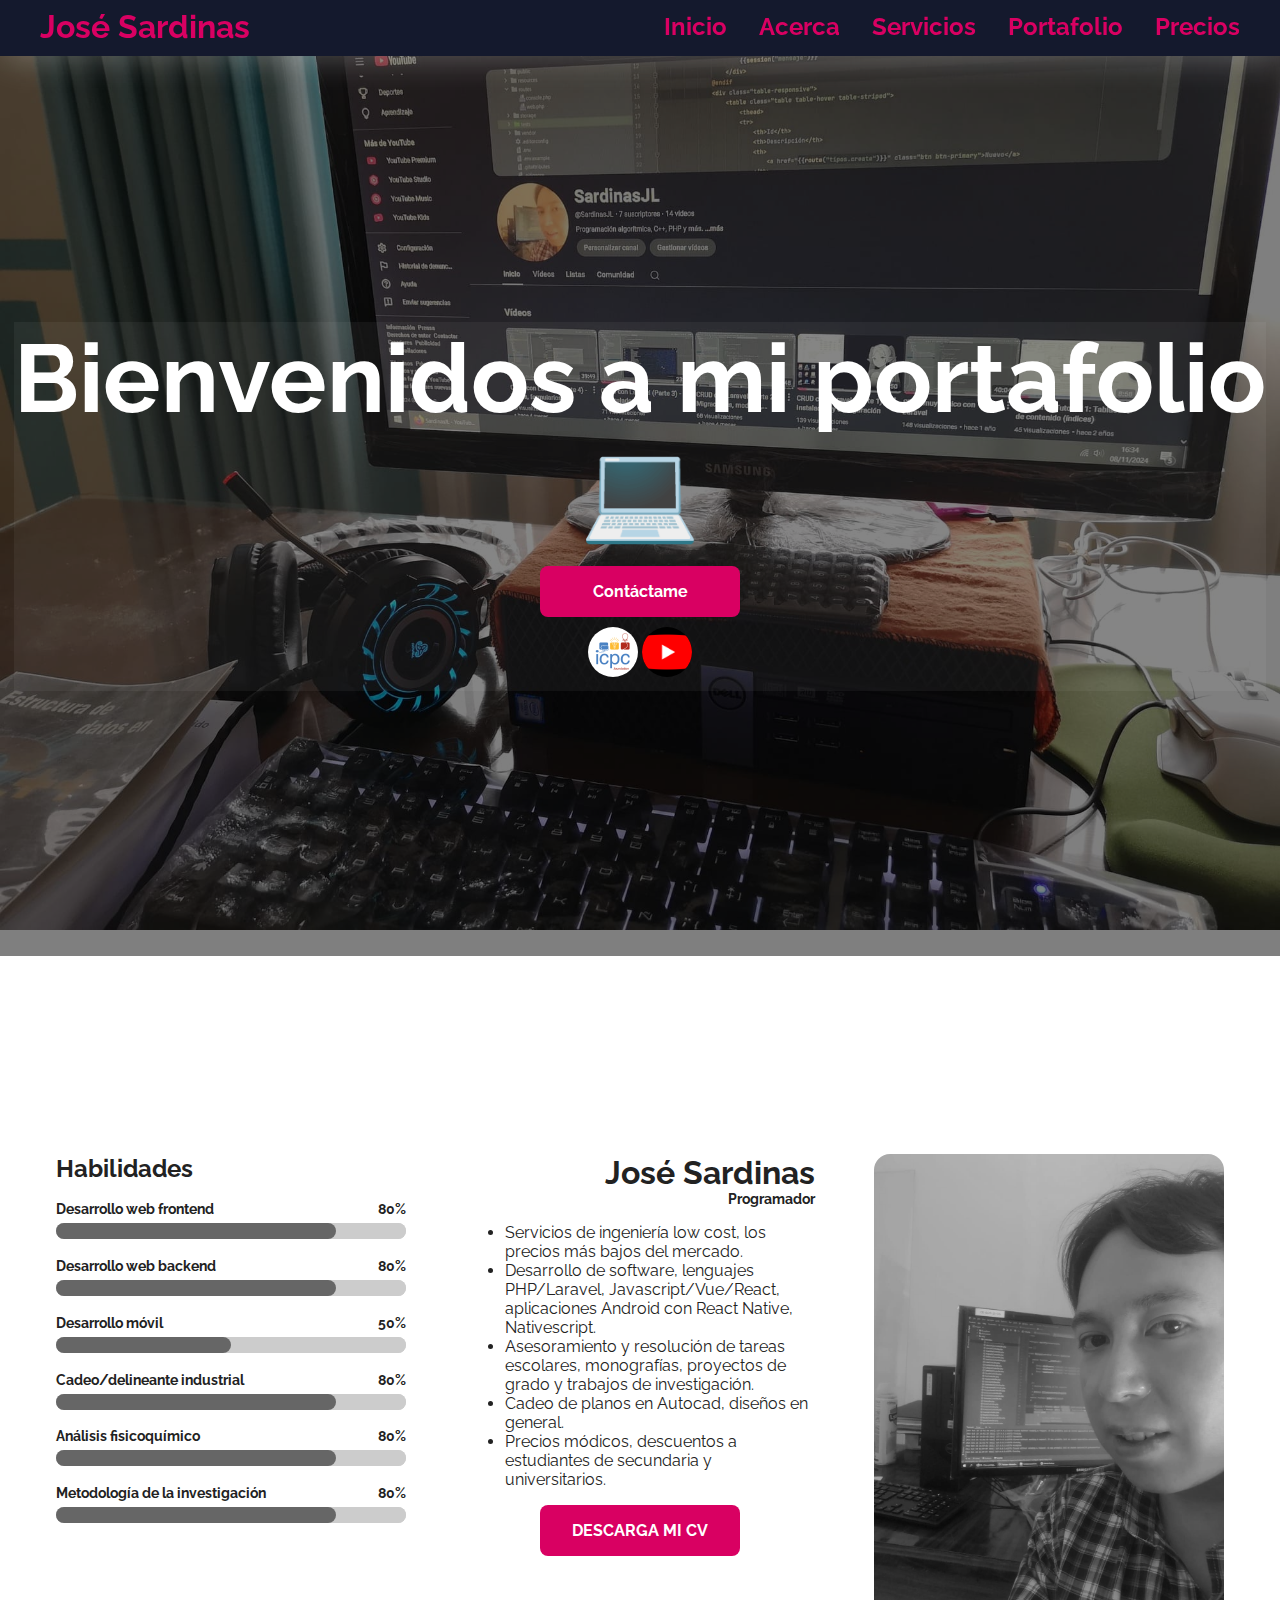
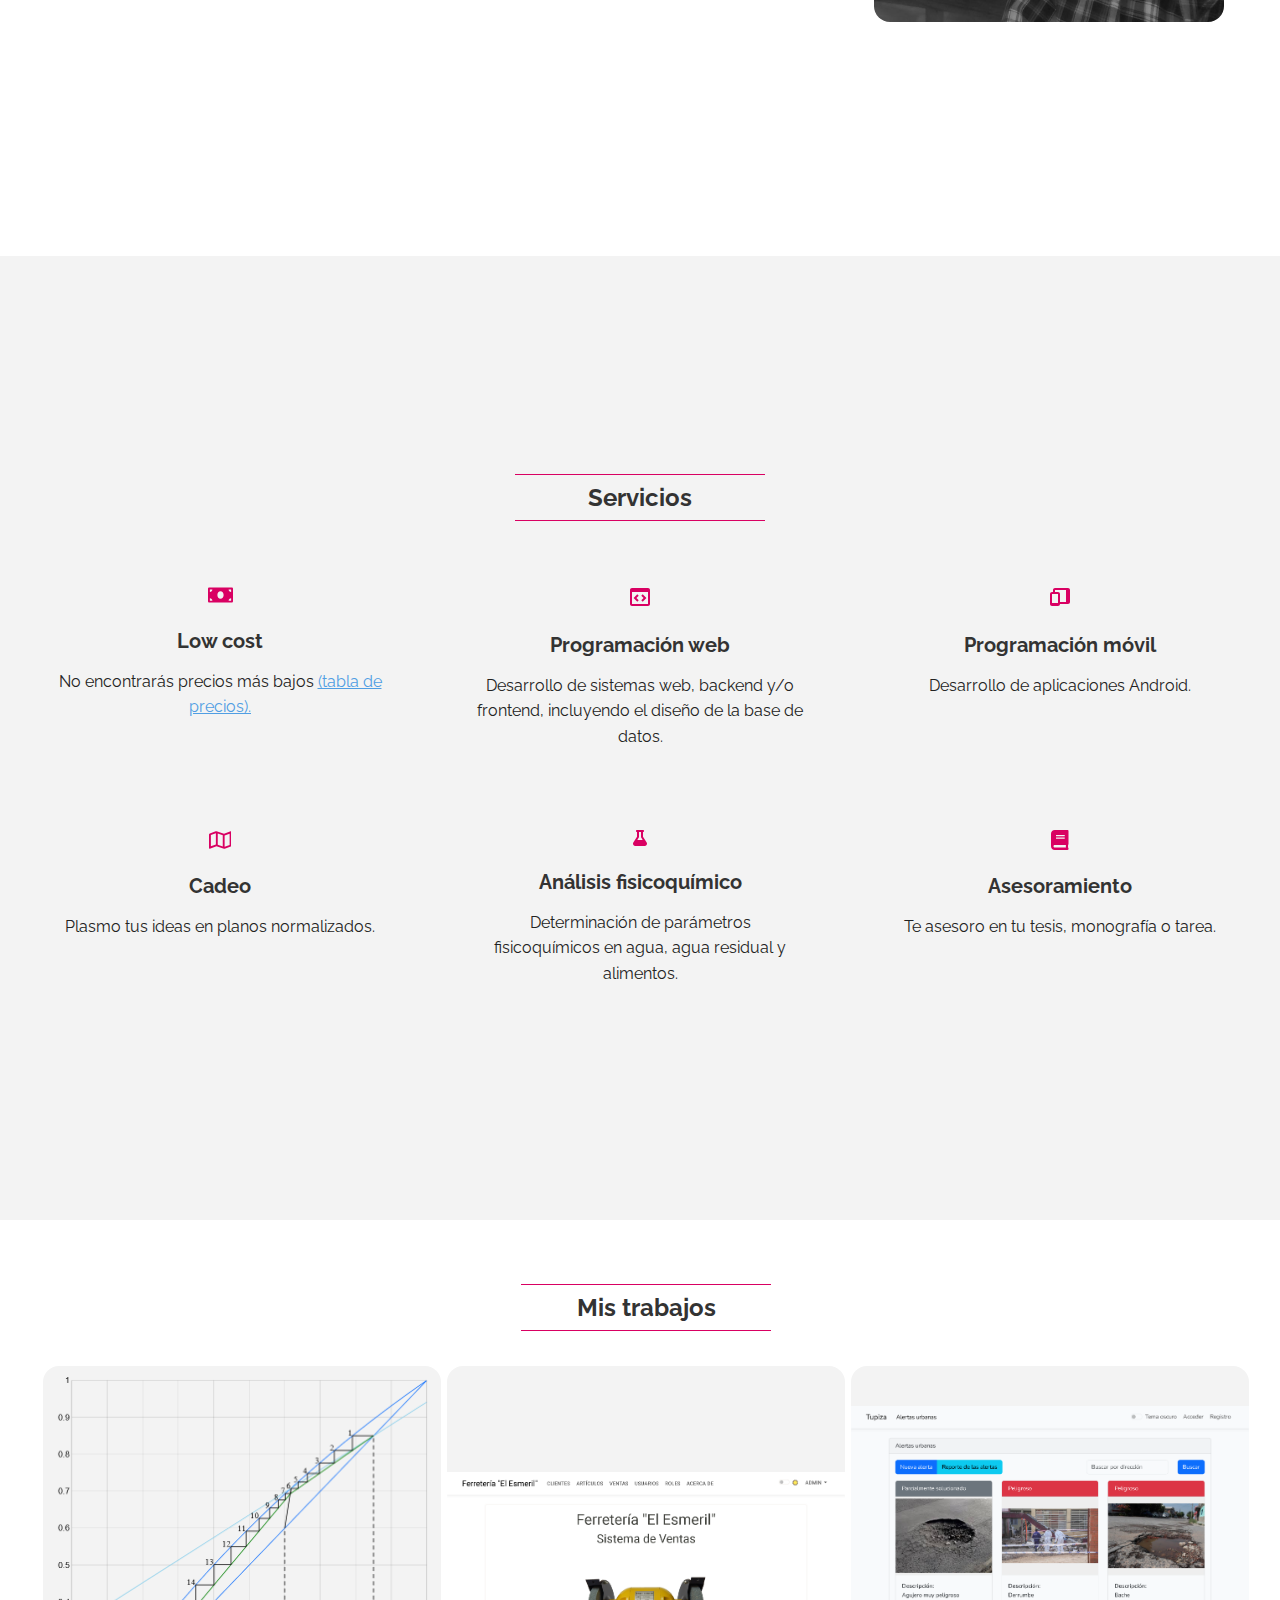
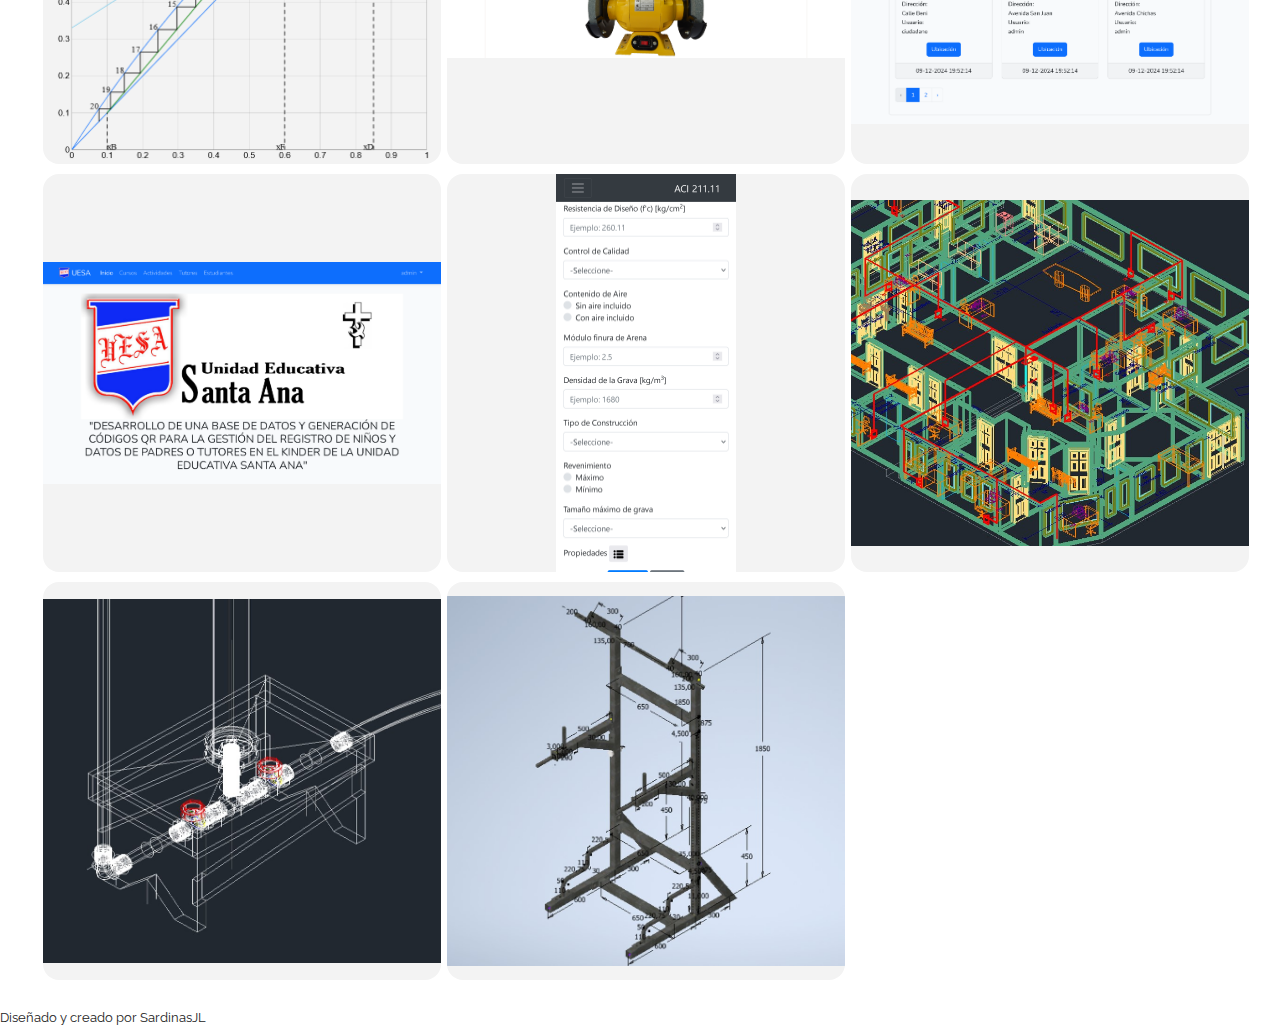
<file: index.html>
<!doctype html>
<html lang="es">
<head>
    <meta charset="UTF-8">
    <meta name="viewport"
          content="width=device-width, user-scalable=no, initial-scale=1.0, maximum-scale=1.0, minimum-scale=1.0">
    <meta http-equiv="X-UA-Compatible" content="ie=edge">
    <title>José Luis Sardinas Aguilar</title>
    <meta name="description"
          content="Portafolio de José Luis Sardinas Aguilar, experto en desarrollo web y móvil. Descubre mis servicios de programación, diseño CAD y análisis fisicoquímico.">
    <meta property="og:title" content="Portafolio de José Luis Sardinas Aguilar">
    <meta property="og:description"
          content="Explora el portafolio y los servicios que José Sardinas te ofrece en desarrollo web, móvil y diseño CAD.">
    <meta property="og:image" content="https://sardinasjl.github.io/portafolio-cv/assets/portfolio-6.jpg">
    <meta property="og:image:width" content="846">
    <meta property="og:image:height" content="787">
    <meta property="og:url" content="https://sardinasjl.github.io/portafolio-cv">
    <meta property="og:type" content="website">
    <meta name="twitter:card" content="summary_large_image">
    <meta name="twitter:title" content="Portafolio de José Luis Sardinas Aguilar">
    <meta name="twitter:description"
          content="Explora el portafolio y servicios de desarrollo web, móvil y diseño CAD de José Sardinas.">
    <meta name="twitter:image" content="https://sardinasjl.github.io/portafolio-cv/assets/portfolio-6.jpg">
    <meta name="keywords"
          content="desarrollo web, desarrollo móvil, diseño CAD, portafolio, José Luis Sardinas Aguilar">
    <link rel="preconnect" href="https://fonts.googleapis.com">
    <link rel="preconnect" href="https://fonts.gstatic.com" crossorigin>
    <link href="https://fonts.googleapis.com/css2?family=Raleway:wght@400;700&display=swap" rel="stylesheet">
    <link rel="stylesheet" href="style.css" type="text/css">
    <link rel="icon" href="assets/favicon.ico">
    <!-- Google tag (gtag.js) -->
    <script async src="https://www.googletagmanager.com/gtag/js?id=G-RHE8KV02Y9"></script>
    <script>
        window.dataLayer = window.dataLayer || [];

        function gtag() {
            dataLayer.push(arguments);
        }

        gtag('js', new Date());
        gtag('config', 'G-RHE8KV02Y9');
    </script>
</head>
<body>
<header class="header box-shadow-1">
    <section class="container">
        <div class="logo">
            <a href="index.html">José Sardinas</a>
        </div>
        <button class="menu-btn">
            <svg xmlns="http://www.w3.org/2000/svg" width="24" height="24" viewBox="0 0 24 24">
                <path d="M4 6H20V8H4zM4 11H20V13H4zM4 16H20V18H4z"/>
            </svg>
            <svg class="none" xmlns="http://www.w3.org/2000/svg" width="24" height="24" viewBox="0 0 24 24">
                <path d="M16.192 6.344L11.949 10.586 7.707 6.344 6.293 7.758 10.535 12 6.293 16.242 7.707 17.656 11.949 13.414 16.192 17.656 17.606 16.242 13.364 12 17.606 7.758z"/>
            </svg>
        </button>
        <nav class="menu">
            <a href="#inicio">Inicio</a>
            <a href="#acerca">Acerca</a>
            <a href="#servicios">Servicios</a>
            <a href="#portafolio">Portafolio</a>
            <a href="https://docs.google.com/document/d/1Katt_hCy7vtksCjNwzD-4922wiOku5kt" target="_blank">Precios</a>
        </nav>
    </section>
</header>
<section id="inicio" class="home">
    <article class="hero-image" style="--hero-image:url('assets/hero-image-home.jpg');
--hero-atachment:fixed">
        <aside class="hero-image-opacity" style="--hero-opacity-color: var(--black-alpha-color)">
            <div class="hero-image-content">
                <h2 class="hero-image-title" style="--hero-text-color: var(--white-color)">
                    Bienvenidos a mi portafolio<br>💻
                </h2>
                <br>
                <a class="btn"
                   href="mailto:sardinasjoseluis1@gmail.com?Subject=Solicitud de servicios profesionales">Contáctame</a>
                <div class="social-network-contact">
                    <a href="https://icpc.global/ICPCID/Y4XN9LK0TDH6" target="_blank"><img src="assets/icpc.png"></a>
                    <a href="https://youtube.com/@sardinasjl" target="_blank"><img src="assets/youtube.png"></a>
                </div>
            </div>
        </aside>
    </article>
</section>
<section id="acerca" class="about section container full-lg-screen">
    <article>
        <h2 class="text-center text-lg-left">Habilidades</h2>
        <div class="progress">
            <p>
                <b>Desarrollo web frontend</b>
                <b>80%</b>
            </p>
            <progress value="80" min="0" max="100"></progress>
        </div>
        <div class="progress">
            <p>
                <b>Desarrollo web backend</b>
                <b>80%</b>
            </p>
            <progress value="80" min="0" max="100"></progress>
        </div>
        <div class="progress">
            <p>
                <b>Desarrollo móvil</b>
                <b>50%</b>
            </p>
            <progress value="50" min="0" max="100"></progress>
        </div>
        <div class="progress">
            <p>
                <b>Cadeo/delineante industrial</b>
                <b>80%</b>
            </p>
            <progress value="80" min="0" max="100"></progress>
        </div>
        <div class="progress">
            <p>
                <b>Análisis fisicoquímico</b>
                <b>80%</b>
            </p>
            <progress value="80" min="0" max="100"></progress>
        </div>
        <div class="progress">
            <p>
                <b>Metodología de la investigación</b>
                <b>80%</b>
            </p>
            <progress value="80" min="0" max="100"></progress>
        </div>
    </article>
    <article class="text-lg-left">
        <aside class="text-center text-lg-right">
            <h1>José Sardinas</h1>
            <h5>Programador</h5>
        </aside>
        <ul>
            <li>Servicios de ingeniería low cost, los precios más bajos del mercado.</li>
            <li>Desarrollo de software, lenguajes PHP/Laravel, Javascript/Vue/React,
                aplicaciones Android con React Native, Nativescript.
            </li>
            <li>Asesoramiento y resolución de tareas escolares, monografías,
                proyectos de grado y trabajos de investigación.
            </li>
            <li>Cadeo de planos en Autocad, diseños en general.</li>
            <li>Precios módicos, descuentos a estudiantes de secundaria y universitarios.</li>
        </ul>
        <div class="text-center text-lg-center">
            <a class="btn" href="assets/sardinas%20jose%20-%20cv.pdf" target="_black" rel="noopener">
                DESCARGA MI CV
            </a>
        </div>
    </article>


    <article>
        <img class="gray-scale" src="assets/josesardinas.jpg" alt="José Luis Sardinas programador">
    </article>
</section>
<section id="servicios" class="services section bg-gray-light">
    <div class="container full-lg-screen">
        <h2 class="section-title">Servicios</h2>
        <article class="service-card">
            <?xml version="1.0" encoding="UTF-8"?>
            <svg xmlns="http://www.w3.org/2000/svg" height="1.25em" viewBox="0 0 640 512">
                <!--! Font Awesome Free 6.4.0 by @fontawesome - https://fontawesome.com License - https://fontawesome.com/license (Commercial License) Copyright 2023 Fonticons, Inc. -->
                <path d="M608 64H32C14.33 64 0 78.33 0 96v320c0 17.67 14.33 32 32 32h576c17.67 0 32-14.33 32-32V96c0-17.67-14.33-32-32-32zM48 400v-64c35.35 0 64 28.65 64 64H48zm0-224v-64h64c0 35.35-28.65 64-64 64zm272 176c-44.19 0-80-42.99-80-96 0-53.02 35.82-96 80-96s80 42.98 80 96c0 53.03-35.83 96-80 96zm272 48h-64c0-35.35 28.65-64 64-64v64zm0-224c-35.35 0-64-28.65-64-64h64v64z"/>
            </svg>
            <h3>Low cost</h3>
            <p>
                No encontrarás precios más bajos <a
                    href="https://docs.google.com/document/d/1Katt_hCy7vtksCjNwzD-4922wiOku5kt"
                    target="_blank">(tabla de precios).</a>
            </p>
        </article>
        <article class="service-card">
            <svg xmlns="http://www.w3.org/2000/svg" width="24" height="24" viewBox="0 0 24 24">
                <path d="M20,3H4C2.897,3,2,3.897,2,5v14c0,1.103,0.897,2,2,2h16c1.103,0,2-0.897,2-2V5C22,3.897,21.103,3,20,3z M4,19V7h16 l0.002,12H4z"/>
                <path d="M9.293 9.293L5.586 13 9.293 16.707 10.707 15.293 8.414 13 10.707 10.707zM14.707 9.293L13.293 10.707 15.586 13 13.293 15.293 14.707 16.707 18.414 13z"/>
            </svg>
            <h3>Programación web</h3>
            <p>
                Desarrollo de sistemas web, backend y/o frontend, incluyendo el diseño de la base de datos.
            </p>
        </article>
        <article class="service-card">
            <svg xmlns="http://www.w3.org/2000/svg" width="24" height="24" viewBox="0 0 24 24">
                <path d="M20,3H7C5.897,3,5,3.897,5,5v2H4C2.897,7,2,7.897,2,9v10c0,1.103,0.897,2,2,2h6c1.103,0,2-0.897,2-2h8c1.103,0,2-0.897,2-2 V5C22,3.897,21.103,3,20,3z M6,9h4l-0.003,9H4V9H6z M12,17V9c0-1.103-0.897-2-2-2H7V5h11v12H12z"/>
            </svg>
            <h3>Programación móvil</h3>
            <p>
                Desarrollo de aplicaciones Android.
            </p>
        </article>
        <article class="service-card">
            <svg xmlns="http://www.w3.org/2000/svg" height="1.25em" viewBox="0 0 576 512">
                <path d="M560.02 32c-1.96 0-3.98.37-5.96 1.16L384.01 96H384L212 35.28A64.252 64.252 0 0 0 191.76 32c-6.69 0-13.37 1.05-19.81 3.14L20.12 87.95A32.006 32.006 0 0 0 0 117.66v346.32C0 473.17 7.53 480 15.99 480c1.96 0 3.97-.37 5.96-1.16L192 416l172 60.71a63.98 63.98 0 0 0 40.05.15l151.83-52.81A31.996 31.996 0 0 0 576 394.34V48.02c0-9.19-7.53-16.02-15.98-16.02zM224 90.42l128 45.19v285.97l-128-45.19V90.42zM48 418.05V129.07l128-44.53v286.2l-.64.23L48 418.05zm480-35.13l-128 44.53V141.26l.64-.24L528 93.95v288.97z"/>
            </svg>
            <h3>Cadeo</h3>
            <p>
                Plasmo tus ideas en planos normalizados.
            </p>
        </article>
        <article class="service-card">
            <svg xmlns="http://www.w3.org/2000/svg" height="1em" viewBox="0 0 448 512">
                <path d="M437.2 403.5L320 215V64h8c13.3 0 24-10.7 24-24V24c0-13.3-10.7-24-24-24H120c-13.3 0-24 10.7-24 24v16c0 13.3 10.7 24 24 24h8v151L10.8 403.5C-18.5 450.6 15.3 512 70.9 512h306.2c55.7 0 89.4-61.5 60.1-108.5zM137.9 320l48.2-77.6c3.7-5.2 5.8-11.6 5.8-18.4V64h64v160c0 6.9 2.2 13.2 5.8 18.4l48.2 77.6h-172z"/>
            </svg>
            <h3>Análisis fisicoquímico</h3>
            <p>
                Determinación de parámetros fisicoquímicos en agua, agua residual y alimentos.
            </p>
        </article>
        <article class="service-card">
            <svg xmlns="http://www.w3.org/2000/svg" height="1.25em" viewBox="0 0 448 512">
                <path d="M448 360V24c0-13.3-10.7-24-24-24H96C43 0 0 43 0 96v320c0 53 43 96 96 96h328c13.3 0 24-10.7 24-24v-16c0-7.5-3.5-14.3-8.9-18.7-4.2-15.4-4.2-59.3 0-74.7 5.4-4.3 8.9-11.1 8.9-18.6zM128 134c0-3.3 2.7-6 6-6h212c3.3 0 6 2.7 6 6v20c0 3.3-2.7 6-6 6H134c-3.3 0-6-2.7-6-6v-20zm0 64c0-3.3 2.7-6 6-6h212c3.3 0 6 2.7 6 6v20c0 3.3-2.7 6-6 6H134c-3.3 0-6-2.7-6-6v-20zm253.4 250H96c-17.7 0-32-14.3-32-32 0-17.6 14.4-32 32-32h285.4c-1.9 17.1-1.9 46.9 0 64z"/>
            </svg>
            <h3>Asesoramiento</h3>
            <p>
                Te asesoro en tu tesis, monografía o tarea.
            </p>
        </article>
    </div>

</section>
<section id="portafolio" class="portfolio section">
    <div class="container">
        <h2 class="section-title">Mis trabajos</h2>
        <a href="#trabajo-100" class="portfolio-card">
            <img src="assets/portfolio-100.png" alt="trabajo 100">
            <aside class="portfolio-card-info">
                <div>
                    <h3>McCabe-Thiele</h3>
                    <p>
                        Un pequeño programa para calcular el número de platos de una columna de destilación. Se realizó
                        en JavaScript con Vue.js y Vuetify.
                    </p>
                </div>
            </aside>
        </a>
        <a href="#trabajo-0" class="portfolio-card">
            <img src="assets/portfolio-0.png" alt="trabajo 0">
            <aside class="portfolio-card-info">
                <div>
                    <h3>Sistema de Ventas</h3>
                    <p>
                        Un sistema de ventas creado para una ferretería. Posee un módulo de clientes georeferenciados,
                        artículos, ventas, usuarios, roles y permisos. Se realizó en PHP/Laravel, MySQL y Bootstrap.
                    </p>
                </div>
            </aside>
        </a>
        <a href="#trabajo-1" class="portfolio-card">
            <img src="assets/portfolio-1.png" alt="trabajo 1">
            <aside class="portfolio-card-info">
                <div>
                    <h3>Sitio web "Alerta Urbana"</h3>
                    <p>
                        Un sitio web en donde las personas pueden fotografiar y documentar fallas, baches y otros
                        peligros en las calles de la ciudad de Tupiza, con la finalidad de que puedan ser solucionados
                        por las autoridades. Se realizó en PHP/Laravel, MySQL y Bootstrap.
                    </p>
                </div>
            </aside>
        </a>
        <a href="#trabajo-2" class="portfolio-card">
            <img src="assets/portfolio-2.png" alt="trabajo 2">
            <aside class="portfolio-card-info">
                <div>
                    <h3>Sitio web "Registro QR para estudiantes de nivel inicial"</h3>
                    <p>
                        Un sitio web en donde se pueden registrar a los tutores, actividades y a los estudiantes de
                        nivel inicial de la Unidad Educativa Santa Ana, precautelando que sean recogidos por sus padres
                        o tutores. Se realizó en PHP/Laravel, MySQL y Bootstrap.
                    </p>
                </div>
            </aside>
        </a>
        <a href="#trabajo-3" class="portfolio-card">
            <img src="assets/portfolio-3.png" alt="trabajo 3">
            <aside class="portfolio-card-info">
                <div>
                    <h3>Calculadora "ACI 211.11"</h3>
                    <p>
                        Una calculadora para la dosificación de componentes de hormigón, según la norma ACI 211.11.
                        Elaborada con Bootstrap y JS.
                    </p>
                </div>
            </aside>
        </a>
        <a href="#trabajo-4" class="portfolio-card">
            <img src="assets/portfolio-4.jpg" alt="trabajo 3">
            <aside class="portfolio-card-info">
                <div>
                    <h3>Diseño del cableado del centro de salud "Apóstol Santiago"</h3>
                    <p>
                        Se diseñó el cableado del centro de salud "Apóstol Santiago". Se empleó Autodesk Autocad para el
                        diseño y Microsoft Excel para el análisis de precios unitarios.
                    </p>
                </div>
            </aside>
        </a>
        <a href="#trabajo-5" class="portfolio-card">
            <img src="assets/portfolio-5.jpg" alt="trabajo 3">
            <aside class="portfolio-card-info">
                <div>
                    <h3>Diseño y construcción de una bomba reciprocante de acción manual</h3>
                    <p>
                        Se diseñó y construyó un prototipo de bomba reciprocante de acción manual como un experimento de
                        la materia de matemáticas y física. El diseño se realizó en Autodesk Autocad. La construcción se
                        realizó con materiales de plástico, madera y acero.
                    </p>
                </div>
            </aside>
        </a>
        <a href="#trabajo-6" class="portfolio-card">
            <img src="assets/portfolio-6.jpg" alt="trabajo 3">
            <aside class="portfolio-card-info">
                <div>
                    <h3>Diseño y construcción de una máquina multifunción para hacer ejercicio</h3>
                    <p>
                        Se diseño y construyó una máquina multifunción para hacer ejercicios: lagartijas, dominadas y
                        abdominales. El diseño se realizó en Autodesk Inventor. La construcción se realizó en acero,
                        empleando soldadura al arco con electrodo revestido E6013.
                    </p>
                </div>
            </aside>
        </a>
    </div>
</section>
<!---esto es un modal: --->
<article class="modal" id="trabajo-100">
    <div class="modal-content">
        <a href="#cerrar" class="modal-close">
            <svg xmlns="http://www.w3.org/2000/svg" width="24" height="24" viewBox="0 0 24 24">
                <path d="M12,2C6.486,2,2,6.486,2,12s4.486,10,10,10s10-4.486,10-10S17.514,2,12,2z M16.207,14.793l-1.414,1.414L12,13.414 l-2.793,2.793l-1.414-1.414L10.586,12L7.793,9.207l1.414-1.414L12,10.586l2.793-2.793l1.414,1.414L13.414,12L16.207,14.793z"/>
            </svg>
        </a>
        <article class="portfolio-modal">
            <img src="assets/portfolio-100.png" alt="Trabajo 100">
            <div class="portfolio-info">
                <h3>Método McCabe-Thile</h3>
                <p>Un pequeño programa para calcular el número de platos de una columna de destilación. Realizado en
                    Vue.js con Vuetify.</p>
                <aside class="portfolio-details">
                    <small><b>CLIENTE:</b></small>
                    <small>-</small>
                    <small><b>TIPO:</b></small>
                    <small>Calculadora</small>
                    <small><b>ENLACE:</b></small>
                    <small>
                        <a href="https://mccabethiele.webcindario.com/" target="_blank"
                           rel="noopener">https://mccabethiele.webcindario.com/</a>
                    </small>
                </aside>
            </div>
        </article>
    </div>
</article>
<!---esto es un modal: --->
<article class="modal" id="trabajo-0">
    <div class="modal-content">
        <a href="#cerrar" class="modal-close">
            <svg xmlns="http://www.w3.org/2000/svg" width="24" height="24" viewBox="0 0 24 24">
                <path d="M12,2C6.486,2,2,6.486,2,12s4.486,10,10,10s10-4.486,10-10S17.514,2,12,2z M16.207,14.793l-1.414,1.414L12,13.414 l-2.793,2.793l-1.414-1.414L10.586,12L7.793,9.207l1.414-1.414L12,10.586l2.793-2.793l1.414,1.414L13.414,12L16.207,14.793z"/>
            </svg>
        </a>
        <article class="portfolio-modal">
            <img src="assets/portfolio-0.png" alt="Trabajo 1">
            <div class="portfolio-info">
                <h3>Sistema de ventas</h3>
                <p>Sitio web creado con HTML, CSS, PHP y JS. Se empleó PHP/Laravel junto a Blade, Bootstrap 5 y
                    MySQL.</p>
                <aside class="portfolio-details">
                    <small><b>CLIENTE:</b></small>
                    <small>Ferretería El Esmeril</small>
                    <small><b>TIPO:</b></small>
                    <small>Sistema de ventas</small>
                    <small><b>ENLACE:</b></small>
                    <small>
                        <a href="https://sardinasjlventas2.infinityfreeapp.com/public/" target="_blank"
                           rel="noopener">https://sardinasjlventas2.infinityfreeapp.com</a>
                    </small>
                    <small><b>CREDENCIALES:</b></small>
                    <small>
                        usuario: admin@admin.com<br>contraseña: 12345678
                    </small>
                </aside>
            </div>
        </article>
    </div>
</article>
<!---esto es un modal: --->
<article class="modal" id="trabajo-1">
    <div class="modal-content">
        <a href="#cerrar" class="modal-close">
            <svg xmlns="http://www.w3.org/2000/svg" width="24" height="24" viewBox="0 0 24 24">
                <path d="M12,2C6.486,2,2,6.486,2,12s4.486,10,10,10s10-4.486,10-10S17.514,2,12,2z M16.207,14.793l-1.414,1.414L12,13.414 l-2.793,2.793l-1.414-1.414L10.586,12L7.793,9.207l1.414-1.414L12,10.586l2.793-2.793l1.414,1.414L13.414,12L16.207,14.793z"/>
            </svg>
        </a>
        <article class="portfolio-modal">
            <img src="assets/portfolio-1.png" alt="Trabajo 1">
            <div class="portfolio-info">
                <h3>Sitio web "Tupiza Anda Mal"</h3>
                <p>Sitio web creado con HTML, CSS, PHP y JS. Se empleó PHP/Laravel junto a Blade, Bootstrap 5 y
                    MySQL.</p>
                <aside class="portfolio-details">
                    <small><b>CLIENTE:</b></small>
                    <small>J.C.V</small>
                    <small><b>TIPO:</b></small>
                    <small>Sitio web</small>
                    <small><b>ENLACE:</b></small>
                    <small>
                        <a href="https://last-bar-jib.sao.dom.my.id" target="_blank"
                           rel="noopener">https://last-bar-jib.sao.dom.my.id/</a>
                    </small>
                    <small><b>CREDENCIALES:</b></small>
                    <small>
                        usuario: admin@admin.com<br>contraseña: 12345678
                    </small>
                    <small><b>NOTA:</b></small>
                    <small>
                        Como el proyecto se encuentra alojado en un hosting gratuito, debe hacer click en "I understand,
                        I trust in this site"
                    </small>
                </aside>
            </div>
        </article>
    </div>
</article>
<!---esto es un modal: --->
<article class="modal" id="trabajo-2">
    <div class="modal-content">
        <a href="#cerrar" class="modal-close">
            <svg xmlns="http://www.w3.org/2000/svg" width="24" height="24" viewBox="0 0 24 24">
                <path d="M12,2C6.486,2,2,6.486,2,12s4.486,10,10,10s10-4.486,10-10S17.514,2,12,2z M16.207,14.793l-1.414,1.414L12,13.414 l-2.793,2.793l-1.414-1.414L10.586,12L7.793,9.207l1.414-1.414L12,10.586l2.793-2.793l1.414,1.414L13.414,12L16.207,14.793z"/>
            </svg>
        </a>
        <article class="portfolio-modal">
            <img src="assets/portfolio-2.png" alt="Trabajo 2">
            <div class="portfolio-info">
                <h3>Sitio web "Registro QR para estudiantes de nivel inicial"</h3>
                <p>Sitio web creado con HTML, CSS, PHP y JS. Se empleó PHP/Laravel junto a Blade, Bootstrap 5 y
                    MySQL.</p>
                <aside class="portfolio-details">
                    <small><b>CLIENTE:</b></small>
                    <small>N.H.S</small>
                    <small><b>TIPO:</b></small>
                    <small>Sitio web</small>
                    <small><b>ENLACE:</b></small>
                    <small>
                        <a href="https://suburban-painting-sed.sao.dom.my.id" target="_blank"
                           rel="noopener">https://suburban-painting-sed.sao.dom.my.id</a>
                    </small>
                    <small><b>CREDENCIALES:</b></small>
                    <small>
                        usuario: admin@admin.com<br>contraseña: 12345678
                    </small>
                    <small><b>NOTA:</b></small>
                    <small>
                        Como el proyecto se encuentra alojado en un hosting gratuito, debe hacer click en "I understand,
                        I trust in this site"
                    </small>
                </aside>
            </div>
        </article>
    </div>
</article>
<!---esto es un modal: --->
<article class="modal" id="trabajo-3">
    <div class="modal-content">
        <a href="#cerrar" class="modal-close">
            <svg xmlns="http://www.w3.org/2000/svg" width="24" height="24" viewBox="0 0 24 24">
                <path d="M12,2C6.486,2,2,6.486,2,12s4.486,10,10,10s10-4.486,10-10S17.514,2,12,2z M16.207,14.793l-1.414,1.414L12,13.414 l-2.793,2.793l-1.414-1.414L10.586,12L7.793,9.207l1.414-1.414L12,10.586l2.793-2.793l1.414,1.414L13.414,12L16.207,14.793z"/>
            </svg>
        </a>
        <article class="portfolio-modal">
            <img src="assets/portfolio-3.png" alt="Trabajo 3">
            <div class="portfolio-info">
                <h3>Calculadora "ACI 211.11"</h3>
                <p>Aplicación Android híbrida, creada con Cordova, Bootstrap y JS.</p>
                <aside class="portfolio-details">
                    <small><b>CLIENTE:</b></small>
                    <small>Ing. Nelson Vargas</small>
                    <small><b>TIPO:</b></small>
                    <small>Aplicación Android (.apk)</small>
                    <small><b>ENLACE:</b></small>
                    <small>
                        <a href="assets/ACI211_11-debug.apk" target="_blank"
                           rel="noopener">ACI211.apk</a>
                    </small>
                    <small><b>NOTA:</b></small>
                    <small>
                        Para instalar el archivo apk, hace falta habilitar la instalación de aplicaciones de orígenes
                        desconocidos en su smartphone.
                    </small>
                </aside>
            </div>
        </article>
    </div>
</article>
<!---esto es un modal: --->
<article class="modal" id="trabajo-4">
    <div class="modal-content">
        <a href="#cerrar" class="modal-close">
            <svg xmlns="http://www.w3.org/2000/svg" width="24" height="24" viewBox="0 0 24 24">
                <path d="M12,2C6.486,2,2,6.486,2,12s4.486,10,10,10s10-4.486,10-10S17.514,2,12,2z M16.207,14.793l-1.414,1.414L12,13.414 l-2.793,2.793l-1.414-1.414L10.586,12L7.793,9.207l1.414-1.414L12,10.586l2.793-2.793l1.414,1.414L13.414,12L16.207,14.793z"/>
            </svg>
        </a>
        <article class="portfolio-modal">
            <img src="assets/portfolio-4.jpg" alt="Trabajo 4">
            <div class="portfolio-info">
                <h3>Diseño del cableado del centro de salud "Apóstol Santiago"</h3>
                <p>Diseño de un proyecto para el cableado de la LAN del centro de salud "Apóstol Santiago". Se empleó
                    Autodesk Autocad para el diseño del cableado y Microsoft Excel para el análisis de precios
                    unitarios.</p>
                <aside class="portfolio-details">
                    <small><b>CLIENTE:</b></small>
                    <small>Centro de Salud "Apóstol Santiago"</small>
                    <small><b>TIPO:</b></small>
                    <small>PDF (extracto del proyecto)</small>
                    <small><b>ENLACE:</b></small>
                    <small>
                        <a href="assets/proyecto%20de%20cableado%20de%20red.pdf" target="_blank"
                           rel="noopener">Proyecto de cableado de red</a>
                    </small>
                    <small><b>NOTA:</b></small>
                    <small>
                        El PDF corresponde a un extracto del proyecto.
                    </small>
                </aside>
            </div>
        </article>
    </div>
</article>
<!---esto es un modal: --->
<article class="modal" id="trabajo-5">
    <div class="modal-content">
        <a href="#cerrar" class="modal-close">
            <svg xmlns="http://www.w3.org/2000/svg" width="24" height="24" viewBox="0 0 24 24">
                <path d="M12,2C6.486,2,2,6.486,2,12s4.486,10,10,10s10-4.486,10-10S17.514,2,12,2z M16.207,14.793l-1.414,1.414L12,13.414 l-2.793,2.793l-1.414-1.414L10.586,12L7.793,9.207l1.414-1.414L12,10.586l2.793-2.793l1.414,1.414L13.414,12L16.207,14.793z"/>
            </svg>
        </a>
        <article class="portfolio-modal">
            <img src="assets/portfolio-5.jpg" alt="Trabajo 5">
            <div class="portfolio-info">
                <h3>Diseño y construcción de una bomba reciprocante de acción manual</h3>
                <p>Se diseñó y construyó una bomba reciprocante de acción manual. La bomba formó parte de un experimento
                    en las materias de matemáticas y física correspondiente al 5to de secundaria. Se empleó Autodesk
                    Autocad para el diseño.</p>
                <aside class="portfolio-details">
                    <small><b>CLIENTE:</b></small>
                    <small>Centro Educativo Particular del Sud</small>
                    <small><b>TIPO:</b></small>
                    <small>PDF (extracto del proyecto)</small>
                    <small><b>ENLACE:</b></small>
                    <small>
                        <a href="assets/bomba%20reciprocante.pdf" target="_blank"
                           rel="noopener">Bomba reciprocante</a>
                    </small>
                    <small><b>NOTA:</b></small>
                    <small>
                        El PDF corresponde a un extracto del proyecto.
                    </small>
                </aside>
            </div>
        </article>
    </div>
</article>
<!---esto es un modal: --->
<article class="modal" id="trabajo-6">
    <div class="modal-content">
        <a href="#cerrar" class="modal-close">
            <svg xmlns="http://www.w3.org/2000/svg" width="24" height="24" viewBox="0 0 24 24">
                <path d="M12,2C6.486,2,2,6.486,2,12s4.486,10,10,10s10-4.486,10-10S17.514,2,12,2z M16.207,14.793l-1.414,1.414L12,13.414 l-2.793,2.793l-1.414-1.414L10.586,12L7.793,9.207l1.414-1.414L12,10.586l2.793-2.793l1.414,1.414L13.414,12L16.207,14.793z"/>
            </svg>
        </a>
        <article class="portfolio-modal">
            <img src="assets/portfolio-6.jpg" alt="Trabajo 6">
            <div class="portfolio-info">
                <h3>Diseño y construcción de una máquina multifunción para hacer ejercicio</h3>
                <p>Se diseñó y construyó una máquina multifunción para hacer ejercicio (calistenia). Se diseñó
                    utilizando Autodesk Inventor. La construcción se realizó con perfiles de acero de varias medidas y
                    soldadura al arco con electrodo revestido E6013</p>
                <aside class="portfolio-details">
                    <small><b>CLIENTE:</b></small>
                    <small>Gimnasio "Powerlift"</small>
                    <small><b>TIPO:</b></small>
                    <small>PDF (extracto del proyecto)</small>
                    <small><b>ENLACE:</b></small>
                    <small>
                        <a href="assets/máquina%20de%20hacer%20ejercicio.pdf" target="_blank"
                           rel="noopener">Máquina para hacer ejercicio</a>
                    </small>
                    <small><b>NOTA:</b></small>
                    <small>
                        El PDF corresponde a un extracto del proyecto.
                    </small>
                </aside>
            </div>
        </article>
    </div>
</article>
<footer class="footer">
    <small>Diseñado y creado por SardinasJL</small>
</footer>
<script src="script.js" type="text/javascript"></script>
<script>
    document.addEventListener('contextmenu', function (event) {
        event.preventDefault();
    });
    document.addEventListener('dragstart', function (event) {
        event.preventDefault();
    });
    document.addEventListener('copy', function (event) {
        event.preventDefault();
    });
</script>
</body>
</html>
</file>
<file: style.css>
/* Custom properties */
:root {
    --first-color: #D90062;
    --first-alpha-color: rgba(217, 0, 98, 0.75);
    --second-color: #14192d;
    --second-alpha-color: rgba(20, 25, 45, 0.75);
    --third-color: #501464;
    --third-alpha-color: rgba(80, 20, 100, 0.75);
    --white-color: #fff;
    --gray-light-color: #f3f3f3;
    --gray-color: #ccc;
    --gray-dark-color: #666;
    --black-color: #000;
    --link-color: #509ee3;
    --title-color: #333;
    --text-color: #222;
    --white-alpha-color: rgba(255, 255, 255, 0.5);
    --black-alpha-color: rgba(0, 0, 0, 0.5);
    --font: 'Raleway', sans-serif;
    --max-width: 1200px;
    --header-height: 4rem;
}

/* Reset */

html {
    box-sizing: border-box;
    font-family: var(--font);
    font-size: 16px;
    scroll-behavior: smooth;
}

*,
*::after,
*::before {
    box-sizing: inherit;
}

body {
    margin: 0;
    overflow-x: hidden;
    color: var(--text-color);
}

a {
    color: var(--link-color);
    transition: all 0.5s, ease-out;
}

a:hover {
    opacity: 0.75;
}

h1 {
    margin: 0;
    font-size: 2rem;
}

h2 {
    margin: 0;
    font-size: 1.5rem;
}

h3 {
    margin: 0;
    font-size: 1.25rem;
}

h4 {
    margin: 0;
    font-size: 1rem;
}

h5 {
    margin: 0;
    font-size: 0.85rem;
}

h6 {
    margin: 0;
    font-size: 0.7rem;
}

img {
    max-width: 100%;
    height: auto;
    border-radius: 1rem;
    object-fit: cover;
}

p {
    line-height: 1.6;
}

/* Components */

/*Heroimage*/
.hero-image {
    background-image: var(--hero-image);
    background-repeat: no-repeat;
    background-size: cover;
    background-position: center;
    background-attachment: var(--hero-atachment);
}

.hero-image-content {
    background-color: rgb(255, 255, 255, 0.05);
}

.hero-image-opacity {
    width: 100%;
    min-height: 100vh;
    display: flex;
    justify-content: center;
    align-items: center;
    text-align: center;
    background-color: var(--hero-opacity-color);
}

.hero-image-title {
    font-size: 7.5vw;
    color: var(--hero-text-color);
}

/*Menu*/
.menu-btn {
    outline: thin solid var(--first-color);
    border: 0;
    cursor: pointer;
    background-color: var(--second-color);
}

.menu-btn svg {
    fill: var(--first-color);
}

.menu {
    position: fixed;
    left: 0;
    bottom: var(--header-height);
    width: 100%;
    display: flex;
    flex-direction: column;
    background-color: var(--second-color);
    opacity: 0;
    pointer-events: none;
    transition: opacity 0.5s ease;
}

.menu.is-active {
    opacity: 1;
    pointer-events: auto;
}

.menu a {
    padding: 1rem;
    font-size: 1.5rem;
    font-weight: bold;
    text-align: center;
    text-decoration: none;
    color: var(--first-color);
}

.menu a:hover {
    color: var(--white-color);
    background-color: var(--first-color);
}

/* Modal */
.modal {
    position: fixed;
    z-index: 999;
    top: 0;
    right: 0;
    bottom: 0;
    left: 0;
    background-color: var(--black-alpha-color);
    display: flex;
    justify-content: center;
    align-items: center;
    opacity: 0;
    pointer-events: none;
    transition: all 1s;
}

.modal-content {
    position: relative;
}

.modal-close {
    position: absolute;
    top: 1rem;
    right: 1rem;
}

.modal-close svg {
    width: 3rem;
    height: 3rem;
    fill: var(--first-color);
}

.modal[id|="trabajo"]:target {
    opacity: 1;
    pointer-events: auto;
}


/* Progress bar */
progress {
    width: 100%;
    height: 1rem;
    background-color: var(--gray-color);
    border-radius: 2rem;
}

progress::-webkit-progress-bar {
    background-color: var(--gray-color);
    border-radius: 1rem;
}

progress::-webkit-progress-value {
    background-color: var(--gray-dark-color);
    border-radius: 1rem;
}

progress::-moz-progress-bar {
    background-color: var(--gray-dark-color);
    border-radius: 2rem;
}

.progress {
    margin: 1rem auto;
}

.progress > p {
    margin: 0;
    display: flex;
    justify-content: space-between;
    font-size: 0.85rem;
}

.social-network-contact {
    margin: 10px;
}

.social-network-contact img {
    height: 50px;
    width: 50px;
    object-fit: contain;
    border-radius: 30px;
    background-color: black;
}

@media screen and (min-width: 1024px) {
    .menu-btn {
        display: none;
    }

    .menu {
        position: static;
        width: auto;
        flex-direction: row;
        opacity: 1;
        pointer-events: auto;

    }

    .menu a {
        padding: 0 1rem;
    }

    .menu a:last-child {
        padding-right: 0;
    }

    .menu a:hover {
        background-color: transparent;
    }
}


/* Utilities */

.bg-gray-light {
    background-color: var(--gray-light-color);
}

.box-shadow-1 {
    filter: drop-shadow(0.25rem 0.25rem 1rem rgba(255, 255, 255, 0.25));
}

.btn {
    border-radius: 0.5rem;
    padding: 1rem;
    display: inline-block;
    width: 200px;
    font-weight: bold;
    text-align: center;
    text-decoration: none;
    color: var(--white-color);
    background-color: var(--first-color);
}

.btn-secondary {
    border-radius: 0.5rem;
    padding: 1rem;
    display: inline-block;
    width: 200px;
    font-weight: bold;
    text-align: center;
    text-decoration: none;
    color: var(--white-color);
    background-color: var(--link-color);
}

.container {
    margin-left: auto;
    margin-right: auto;
    max-width: var(--max-width);
}

.gray-scale {
    filter: grayscale(1);
}

.text-left {
    text-align: left;
}

.text-center {
    text-align: center;
}

.text-right {
    text-align: right;
}

.none {
    display: none;
}

.section {
    padding: 2rem 1rem;
}

.section-title {
    border-top: thin solid var(--first-color);
    border-bottom: thin solid var(--first-color);
    margin: 2rem auto;
    padding: 0.5rem 1rem;
    width: 250px;
    text-align: center;
    color: var(--title-color)
}

@media screen and (min-width: 1024px) {
    .full-lg-screen {
        width: 100%;
        min-height: 100vh;
    }

    .text-lg-center {
        text-align: center;
    }

    .text-lg-left {
        text-align: left;
    }

    .text-lg-right {
        text-align: right;
    }
}

/* Site styles */

.about > article {
    margin-bottom: 2rem;
}

.header {
    position: fixed;
    left: 0;
    bottom: 0;
    z-index: 999;
    padding: 1rem;
    width: 100%;
    height: var(--header-height);
    background-color: var(--second-color);
}

.header > .container {
    display: flex;
    justify-content: space-between;
    align-items: center;
}

.logo a {
    color: var(--first-color);
    font-weight: bold;
    font-size: 2rem;
    text-decoration: none;
}

.portfolio-card {
    position: relative;
    width: 100%;
    aspect-ratio: 1/1;
    margin: 0 auto;
    display: block;
    padding: 3px;
}

.portfolio-card img {
    width: 100%;
    height: 100%;
    object-fit: contain;
    background-color: var(--gray-light-color);
}

.portfolio-card-info {
    position: absolute;
    top: 0;
    left: 0;
    width: 100%;
    height: 100%;
    background-color: var(--first-alpha-color);
    color: var(--white-color);
    padding: 1rem;
    opacity: 0;
    pointer-events: none;
    transition: all .5s ease-in-out;
}

.portfolio-card:hover .portfolio-card-info {
    opacity: 1;
    pointer-events: auto;
}

.portfolio-card-info > div {
    padding: 1rem;
    border: thin solid var(--white-color);
    width: 100%;
    height: 100%;
}

.portfolio-modal {
    background-color: var(--white-color);
    padding: 1rem;
    display: flex;
    flex-direction: column;
    max-width: 400px;
}

.portfolio-modal h3 {
    border-bottom: medium solid var(--first-color);
    padding: 0.5rem 0;
    margin: 1rem auto;
    color: var(--title-color);
}

.portfolio-modal > img {
    width: 100%;
    aspect-ratio: 1/1;
    object-fit: contain;
    background-color: var(--gray-light-color);
}

.portfolio-details {
    display: grid;
    grid-template-columns: 40% 60%;
    grid-auto-rows: 2rem;
}

.portfolio-details b {
    color: var(--first-color);
}

.service-card {
    margin: 1rem auto;
    padding: 1rem;
    text-align: center;
}

.service-card svg {
    fill: var(--first-color);
    margin-bottom: 1.25rem;
}

.service-card h3 {
    color: var(--title-color);
}


@media screen and (min-width: 768px) {
    .portfolio > .container {
        display: grid;
        grid-template-columns: repeat(2, 50%);
    }

    .portfolio .section-title {
        grid-column: span 2;
    }

    .portfolio-modal {
        flex-direction: row;
        max-width: 800px;
    }

    .portfolio-info {
        margin-left: 1rem;
        align-self: center;
    }

    .services > .container {
        display: grid;
        grid-template-columns: repeat(2, 45%);
        justify-content: space-between;
        align-content: center;
    }

    .services .section-title {
        grid-column: span 2;
    }

    .portfolio-modal > img {
        max-width: 40%;
        aspect-ratio: 1/1;
        object-fit: contain;
        background-color: var(--gray-light-color);
    }
}

@media screen and (min-width: 1024px) {
    .about {
        display: grid;
        grid-template-columns: repeat(3, 30%);
        justify-content: space-between;
        align-content: center;
    }

    .header {
        position: sticky;
        top: 0;
        padding: 0.5rem;
        height: calc(var(--header-height) - 0.5rem);
    }

    .portfolio > .container {
        grid-template-columns: repeat(3, 1fr);
    }

    .portfolio .section-title {
        grid-column: span 3;
    }

    .services > .container {
        grid-template-columns: repeat(3, 30%);
    }

    .services .section-title {
        grid-column: span 3;
    }
}
</file>
